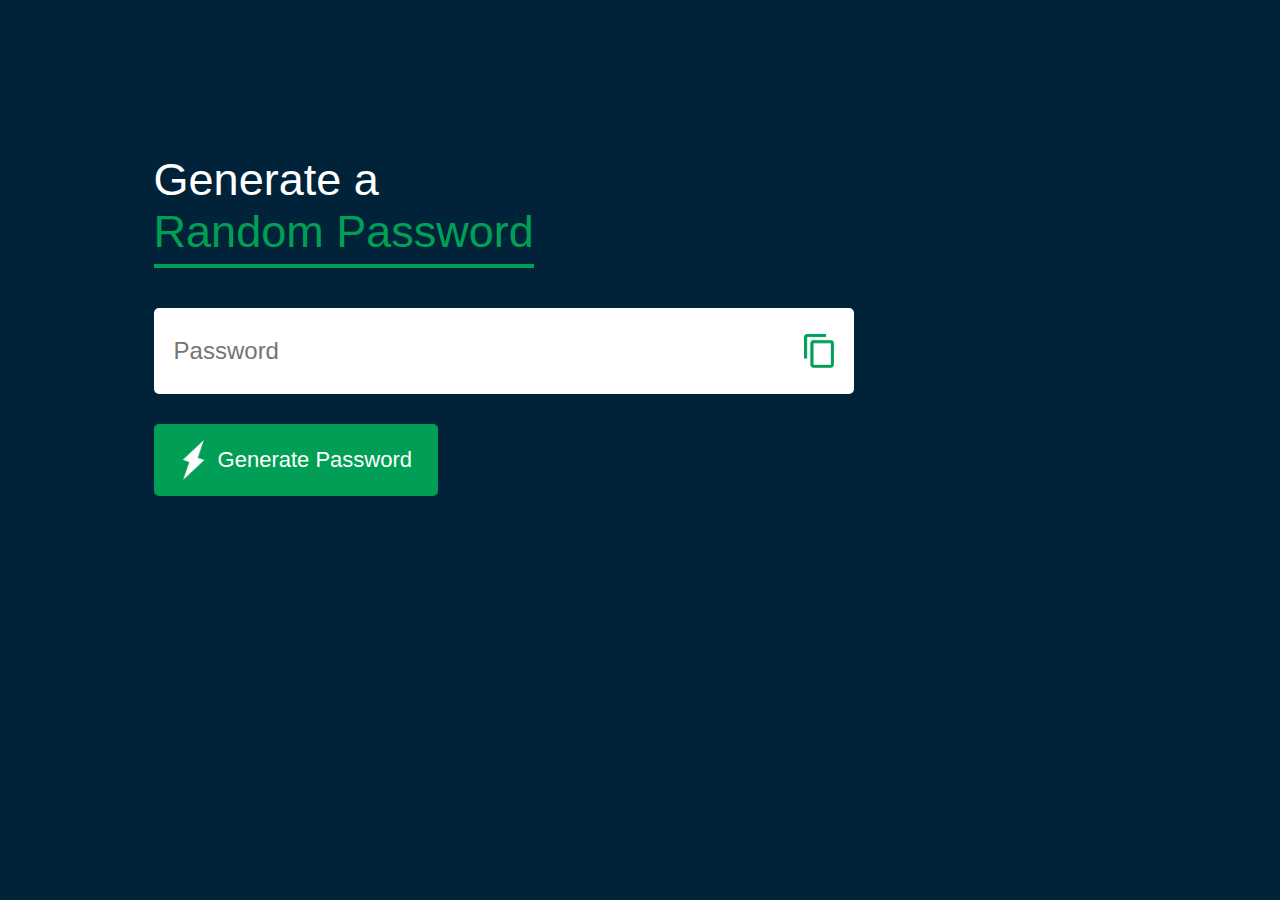
<file: Password Generator/index.html>
<!DOCTYPE html>
<html lang="en">
<head>
    <meta charset="UTF-8">
    <meta name="viewport" content="width=device-width, initial-scale=1.0">
    <title>Random generator</title>
    <link rel="stylesheet" href="./style.css">
</head>
<body>
    <div class="container">
        <h1>Generate a <br> <span>Random Password</span> </h1>
        <div class="display">
            <input type="text" id="password" placeholder="Password">
            <img src="./images/copy.png" onclick="copyPassword()">
        </div>
        <button onclick="createRandomPassword()"><img src="./images/generate.png">Generate Password</button>
    </div>







    <script src="./script.js"></script>
</body>
</html>
</file>
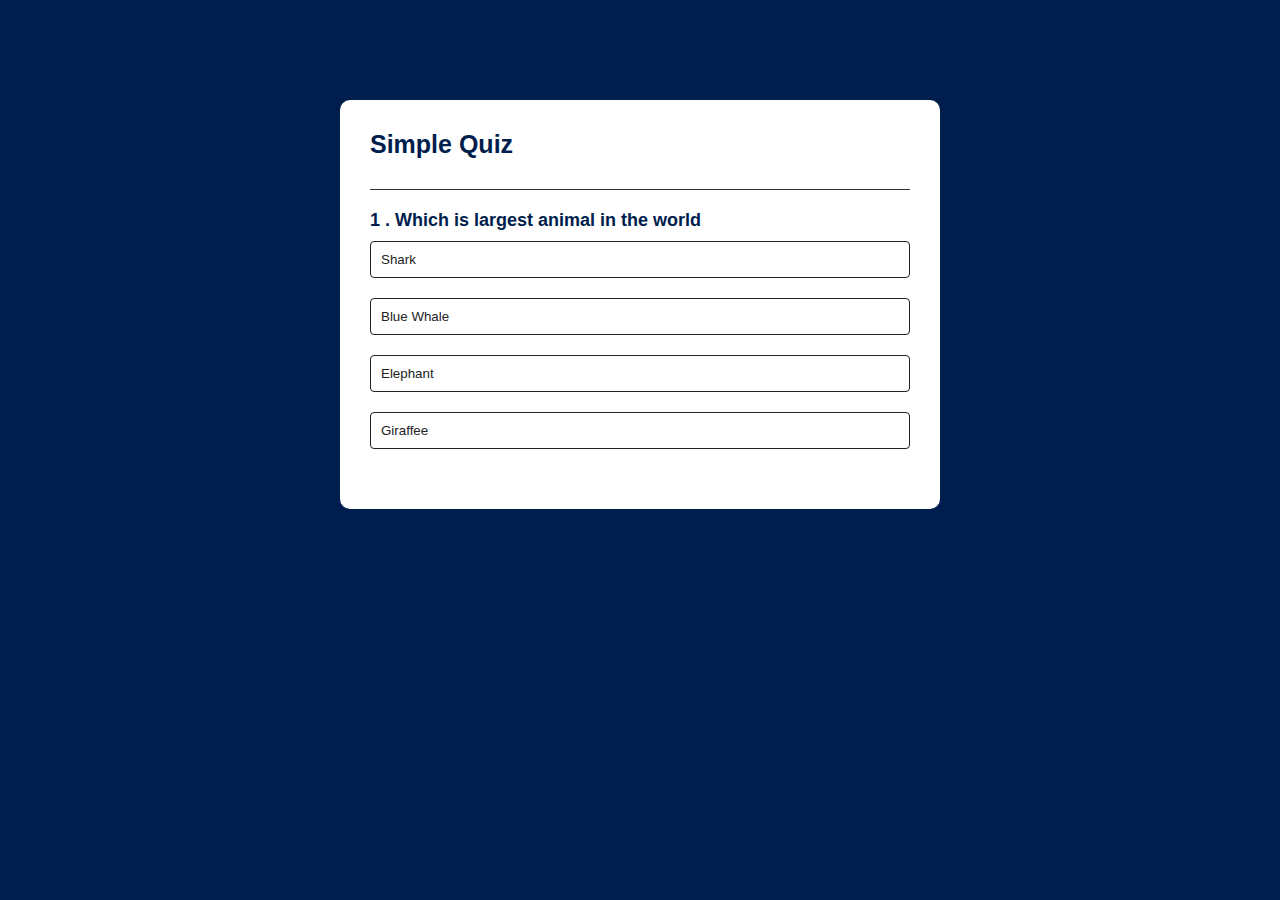
<file: Quiz-app/index.html>
<!DOCTYPE html>
<html lang="en">
<head>
    <meta charset="UTF-8">
    <meta name="viewport" content="width=device-width, initial-scale=1.0">
    <title>Quiz App</title>
    <link rel="stylesheet" href="./style.css">
</head>
<body>
<div class="app">
 <h1>Simple Quiz</h1>
 <div class="quiz">
    <h2 id="question">Question goes here</h2>
    <div id="answer-button">
        <button class="btn">Answer 1</button>
        <button class="btn">Answer 2</button>
        <button class="btn">Answer 3</button>
        <button class="btn">Answer 4</button>
    </div>
    <button id="next-btn">Next</button>
 </div>
</div>









    <script src="./script.js"></script>
</body>
</html>
</file>
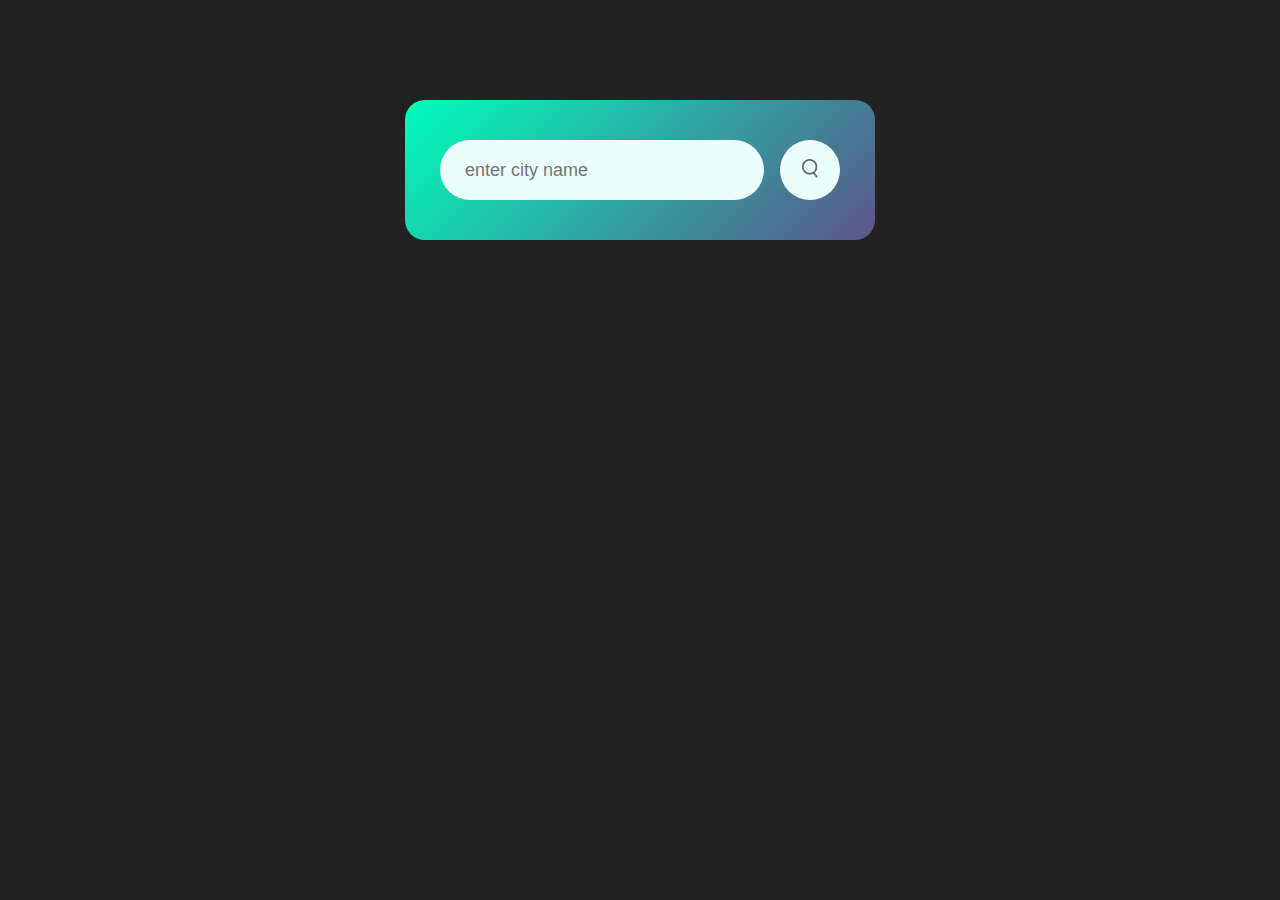
<file: Weather App/index.html>
<!DOCTYPE html>
<html lang="en">
<head>
    <meta charset="UTF-8">
    <meta name="viewport" content="width=device-width, initial-scale=1.0">
    <title>Weather app</title>
    <link rel="stylesheet" href="./style.css">
</head>
<body>
    <div class="card"> 
        <div class="search">
            <input type="text" placeholder="enter city name" spellcheck="false">
            <button><img src="./weather-app-img/search.png"></button>
        </div>
        <div class="error">
            <p>Invalid City Name</p>
        </div>
        <div class="weather">
            <img src="./weather-app-img/rain.png" class="weather-icon">
            <h1 class="temp">22°C</h1>
            <h2 class="city">New York</h2>
            <div class="details">
                <div class="col">
                    <img src="./weather-app-img/humidity.png" >
                    <div>
                        <p class="humidity">50%</p>
                        <p>Humidity</p>
                    </div>
                </div>
                    <div class="col">
                        <img src="./weather-app-img/wind.png" >
                        <div>
                            <p class="wind">15 km/h</p>
                            <p>Wind Speed</p>
                        </div>
                </div>
            </div>
        </div>
    </div>

    <script>
    const apiKey = "71132e805d1906fe814c37fded2540d9";
    const apiUrl = "https://api.openweathermap.org/data/2.5/weather?units=metric&q=";
    const searchBox = document.querySelector(".search input")
    const searchBtn = document.querySelector(".search button")
    const WeatherIcon = document.querySelector(".weather-icon")
    

      async function checkWeather(city){
        const response = await fetch(apiUrl + city + `&appid=${apiKey}`);

        if(response.status == 404){
            document.querySelector(".error").style.display = "block";
            document.querySelector(".weather").style.display = "none";
        } else{
            var data = await response.json();
            document.querySelector(".city").innerHTML = data.name;
        document.querySelector(".temp").innerHTML = Math.round(data.main.temp)  + "°C";
        document.querySelector(".humidity").innerHTML = data.main.humidity + "%";
        document.querySelector(".wind").innerHTML = data.wind.speed+ " km/h";
        if(data.weather[0].main =="Clouds"){
             WeatherIcon.src = "./weather-app-img/clouds.png"
        }else if(data.weather[0].main =="Rain"){
            WeatherIcon.src = "./weather-app-img/rain.png"
        }
        else if(data.weather[0].main =="Clear"){
            WeatherIcon.src = "./weather-app-img/clear.png"
        }
        else if(data.weather[0].main =="Drizzle"){
            WeatherIcon.src = "./weather-app-img/drizzle.png"
        }else if(data.weather[0].main =="Mist"){
            WeatherIcon.src = "./weather-app-img/mist.png"
        }
        document.querySelector(".weather").style.display = "block";
        document.querySelector(".error").style.display = "none";
        }
    }
    searchBtn.addEventListener("click", ()=>{
        checkWeather(searchBox.value);
    })
    </script>
</body>             
</html>
</file>
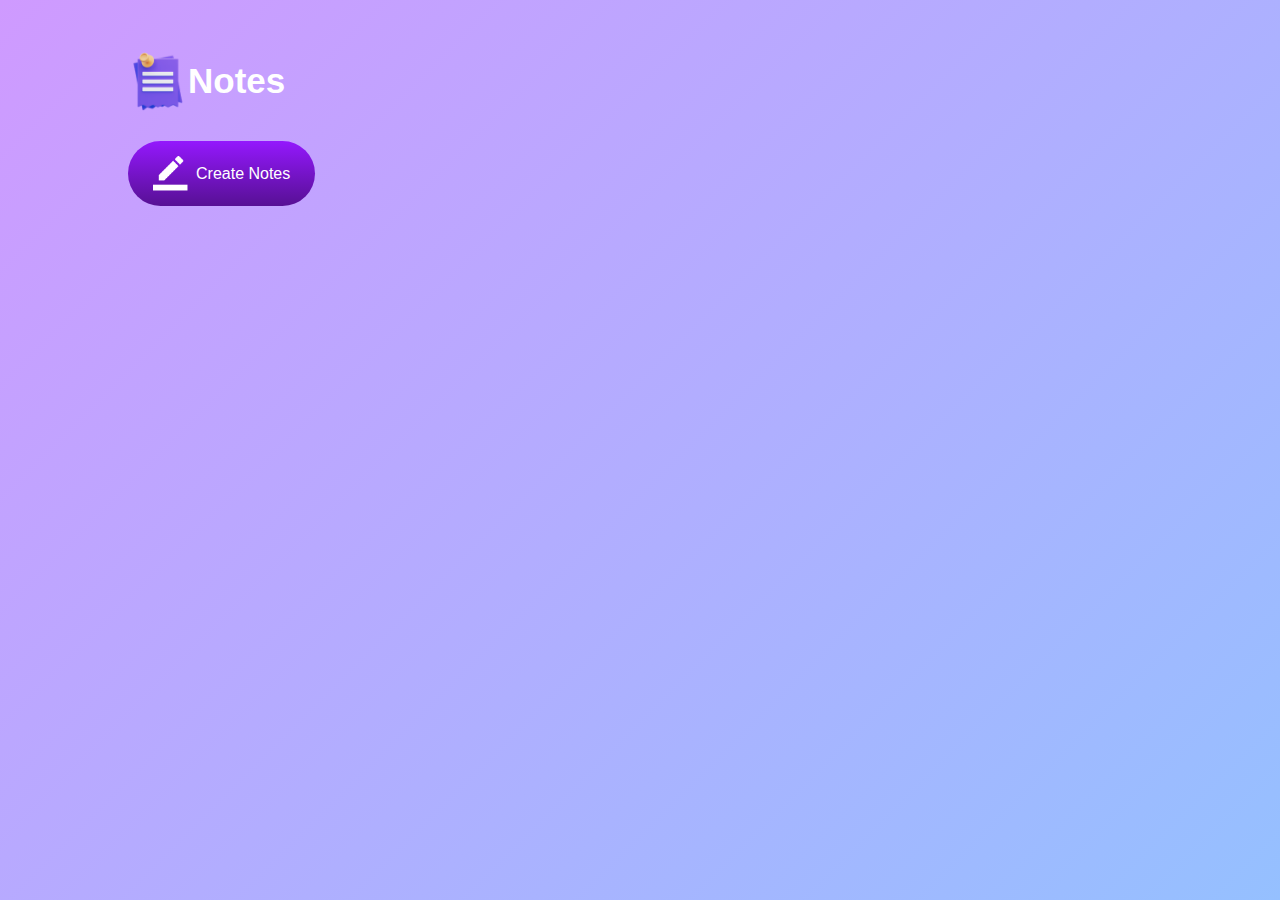
<file: notes-app/notes-app-img/images/index.html>
<!DOCTYPE html>
<html lang="en">
<head>
    <meta charset="UTF-8">
    <meta name="viewport" content="width=device-width, initial-scale=1.0">
    <title>Notes app</title>
    <link rel="stylesheet" href="./style.css">
</head>
<body>
    <div class="container">
    <h1> <img src="./images/notes.png" alt="">Notes</h1>
    <button class="btn"> <img src="./images/edit.png" alt="">Create Notes</button>
    <div class="notes-container">
        <!-- <p contenteditable = "true" class = "input-box">
            <img src="./images/delete.png" alt="">
        </p> -->
    </div>
    </div>




    <script src="./script.js"></script>
</body>
</html>
</file>
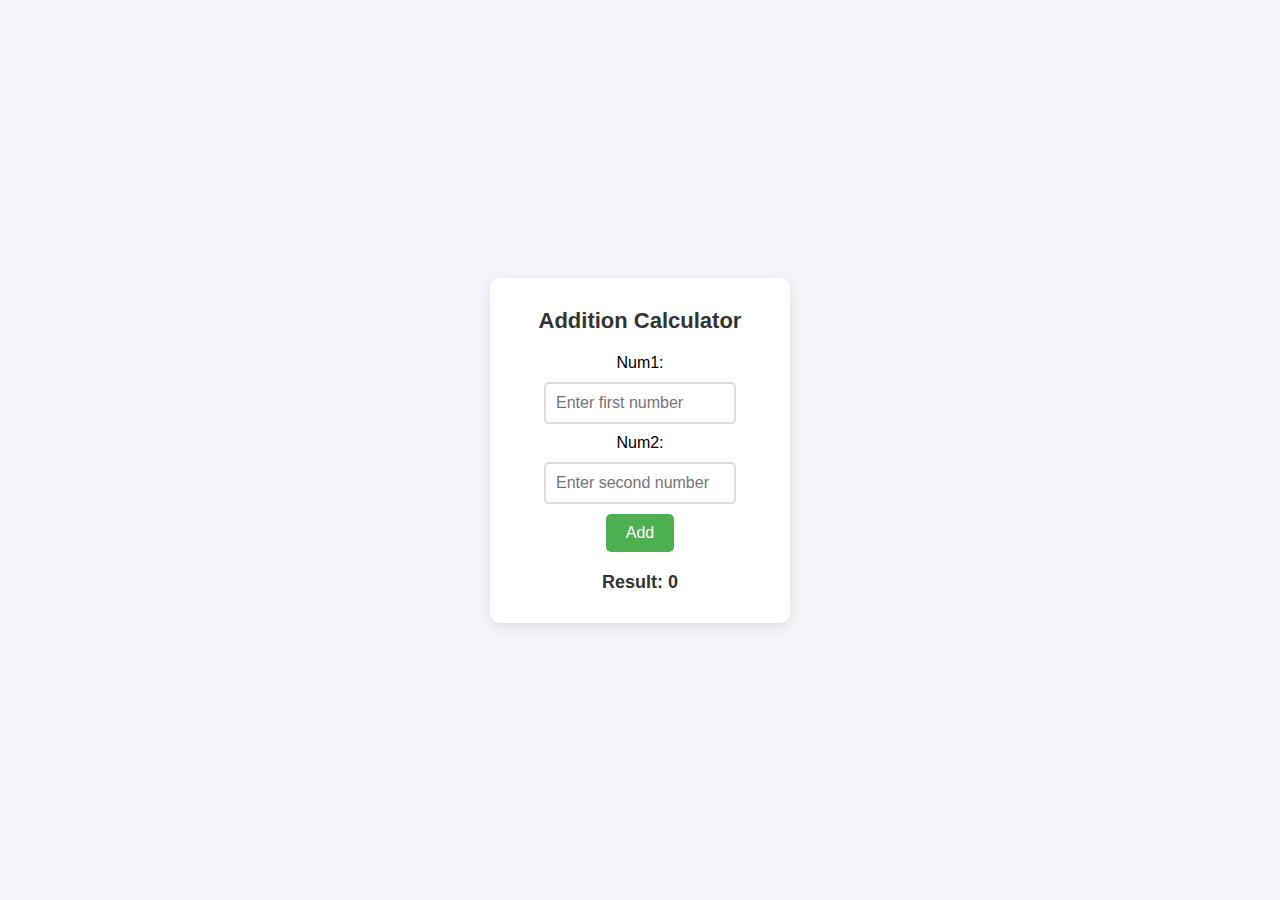
<file: additionCalculator/addcalci.html>
<!DOCTYPE html>
<html lang="en">
<head>
    <meta charset="UTF-8">
    <meta name="viewport" content="width=device-width, initial-scale=1.0">
    <title>Addition Calculator</title>
    <link rel="stylesheet" href="../additionCalculator/addcalci.css">
    
</head>
<body>
    <div class="container">
        <h2>Addition Calculator</h2>
        <div>
            Num1: <input id="num1" type="number" placeholder="Enter first number">
        </div>
        <div>
            Num2: <input id="num2" type="number" placeholder="Enter second number">
        </div>
        <button onclick="add()">Add</button>
        <p id="result">Result: 0</p>
    </div>
<script src="../additionCalculator/addcalci.js"></script>
   
</body>
</html>
</file>
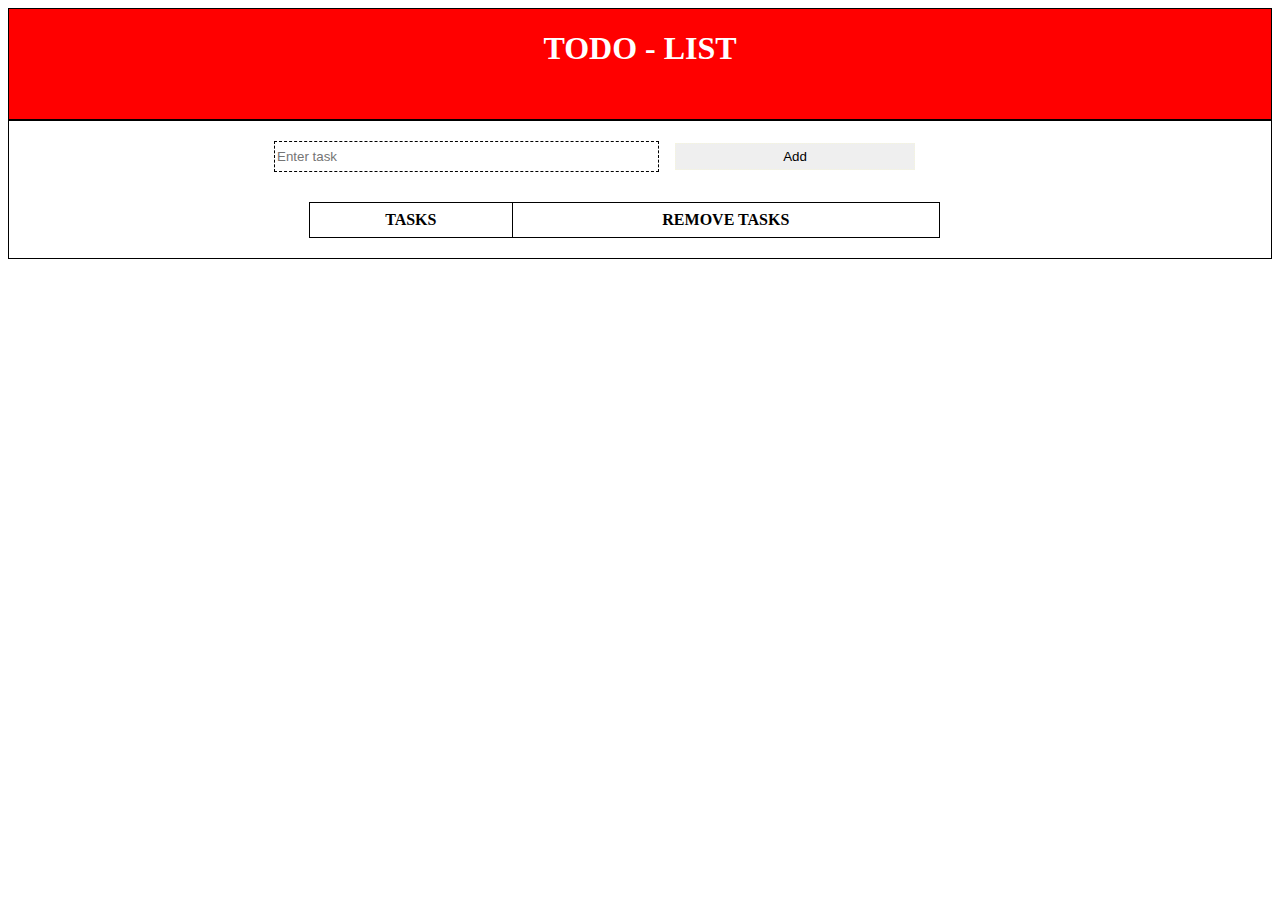
<file: todo/todo.html>
<!DOCTYPE html>
<html lang="en">
<head>
    <meta charset="UTF-8">
    <meta name="viewport" content="width=device-width, initial-scale=1.0">
    <title>TODO List</title>
    <link rel="stylesheet" href="../todo/todo.css">
</head>
<body>
    <div id="head">
        <h1>TODO - LIST</h1>
    </div>
    <div>
        <input id="input" type="text" placeholder="Enter task">
        <button id="but1" onclick="add()">Add</button>
        <table>
            <tr>
                <th> TASKS</th>
                <th> REMOVE TASKS</th>
            </tr>
            <tbody id="table-body">
            </tbody>
        </table>
    </div>

    <script src="../todo/todo.js"></script>
</body>
</html>
</file>
<file: Password Generator/style.css>
* {
    margin: 0;
    padding: 0;
    font-family: 'Poppins', sans-serif;
    box-sizing: border-box;
}
body{
    background-color: #002339;
    color: #fff;
}
.container{
    margin: 12%;
    width: 90%; 
    max-width: 700px;
}
.display{
    width: 100%;
    margin-top: 50px;
    margin-bottom: 30px;
    background-color: white;
    color: #333;
    display: flex;
    align-items: center;
    justify-content: space-between;
    padding: 26px 20px;
    border-radius: 5px;
}
.container h1{
    font-weight: 500;
    font-size: 45px;
}
.container h1 span{
    color: #019f55;
    border-bottom: 4px solid #019f55;
    padding-bottom: 7px;
}

.display img{
    width: 30px;
    cursor: pointer;
}
.display input{
 border: 0;
 outline: 0;
 font-size: 24px;
}
.container button img{
    width: 28px;
    margin-right: 10px;

}
.container button{
    border: 0;
    outline: 0;
    background-color: #019f55;
    color: #fff;
    font-size: 22px;
    font-weight: 300;
    display: flex;
    align-items: center;
    justify-content: center;
    padding: 16px 26px;
    border-radius: 5px;
    cursor: pointer;
}
</file>
<file: Quiz-app/style.css>
* {
    margin: 0;
    padding: 0;
    font-family: 'Poppins', sans-serif;
    box-sizing: border-box;
}
body{
    background-color: #001e4d;
}
.app{
    background-color: white;
    width: 90%;
    max-width: 600px;
    margin: 100px auto 0;
    border-radius: 10px;
    padding: 30px;

    /* height: 8vh;
    width: 50%;
    max-width: 600px;
    margin:100px auto 0 ;
    background-color: white;
    border-radius: 10px; */
}
.app h1{
    font-size: 25px;
    color: #001e4d;
    padding-bottom: 30px ;
    font-weight: 600;
    border-bottom: 1px solid #333;
}
.quiz{
    padding: 20px 0;
}

.quiz h2{
    font-size: 18px;
    color: #001e4d;
    font-weight: 600;
}
.btn{
    background-color: white;
    color: #222;
    font-weight: 500;
    width: 100%;
    border: 1px solid #222;
    padding: 10px;
    margin: 10px 0;
    text-align: left;
    border-radius: 4px;
    cursor: pointer;
    transition: all 0.3s;
}

.btn:hover:not([disabled]){
    background-color: #222;
    color: white;  
}
.btn:disabled{
    cursor: no-drop;
}
#next-btn{
    background-color: #001e4d ;
    color: #fff;
    font-weight: 500;
    width: 150px;
    border: 0;
    padding: 10px;
    margin: 20px auto 0;
    border-radius: 4px;
    cursor: pointer;
    display: none;
}
.correct{
    background-color: #9aeabc;
}

.Incorrect{
    background-color: #ff9393;
}
</file>
<file: Weather App/style.css>
*{
    margin: 0;
    padding: 0;
    font-family: 'Poppins', sans-serif;
    box-sizing: border-box;
}
body{
    background: #222;
}
 .card{
    width: 50%;
    max-width: 470px;
    background: linear-gradient(135deg, #00feba, #5b548a);
    color: #fff;
    margin: 100px auto 0;
    border-radius: 20px;
    padding: 40px 35px;
    text-align: center;
}
.search{
    width: 100%;
    display: flex;
    align-items: center;
    justify-content: space-between;
}
.search input{
    border: 0;
    outline: 0;
    background: #ebfffc;
    color: #555 ;
    padding: 10px 25px;
    height: 60px;
    border-radius: 30px;
    flex: 1;
    margin-right: 16px;
    font-size: 18px;
}
.search button{
    border: 0;
    outline: 0;
    background: #ebfffc;
    border-radius: 50%;
    width: 60px;
    height: 60px;
    cursor: pointer;
}
.search button img{
    width: 16px;
}
.weather-icon{
    width: 170px;
    margin-top: 30px;
}
.weather h1{
    font-size: 80px;
    font-weight: 500;
}
.weather h2{
    font-size: 45px;
    font-weight: 400;
    margin-top: -10px;
}
.details {
    display: flex;
    align-items: center;
    justify-content: space-between;
    padding: 0 20px;
    margin-top: 50px;
}
.col{
    display: flex;
    align-items: center;
    text-align: left;
}
.col img{
    width: 40px;
    margin-right: 10px;
}
.humidity, .wind{
    font-size: 28px;
    margin-top: -6px;
}
.weather{
    display: none;
}
.error{
    text-align: left;
    margin: left;
    font-size: 14px;
    margin-top: 10px;
    display: none;
}
</file>
<file: notes-app/notes-app-img/images/style.css>
* {
    margin: 0;
    padding: 0;
    font-family: 'Poppins', sans-serif;
    box-sizing: border-box;
}
.container{
    width: 100%;
    min-height: 100vh;
    background: linear-gradient(135deg, #cf9aff, #95c0ff);
    color: #fff;
    padding-top: 4%;
    padding-left: 10%;
}
.container h1 {
 display: flex;
 align-items: center;
 font-size: 35px;
 font-weight: 600;
}
.container h1 img {
    width: 60px;
}
.container button img{
    width: 35px;
    margin-right: 8px;

}
.container button {
    display: flex;
    align-items: center;
    background: linear-gradient(#9418fd, #571094);
    color: #fff;
    font-size: 16px;
    outline: 0;
    border: 0;
    border-radius: 40px;
    padding: 15px 25px;
    margin: 30px 0 20px;
    cursor: pointer;
}
.input-box{
    position: relative;
    width: 100%;
    max-width: 500px;
    min-height: 150px;
    background: #fff;
    color: #333;
    padding: 20px;
    margin: 20px 0;
    outline: none;
    border-radius: 5px;
}
.input-box img {
    width: 25px;
    position: absolute;
    bottom: 15px;
    right: 15px;
    cursor: pointer;
}
</file>
<file: additionCalculator/addcalci.css>
* {
            margin: 0;
            padding: 0;
            box-sizing: border-box;
        }
        body {
            font-family: 'Arial', sans-serif;
            background-color: #f4f6f9;
            display: flex;
            justify-content: center;
            align-items: center;
            height: 100vh;
        }
        .container {
            background-color: #fff;
            padding: 30px;
            border-radius: 10px;
            box-shadow: 0 4px 15px rgba(0, 0, 0, 0.1);
            text-align: center;
            width: 300px;
        }
        h2 {
            margin-bottom: 20px;
            font-size: 22px;
            color: #333;
        }
        input[type="number"] {
            padding: 10px;
            width: 80%;
            margin: 10px 0;
            border: 2px solid #ddd;
            border-radius: 5px;
            font-size: 16px;
        }
        button {
            padding: 10px 20px;
            background-color: #4CAF50;
            color: white;
            border: none;
            border-radius: 5px;
            cursor: pointer;
            font-size: 16px;
            transition: background-color 0.3s ease;
        }
        button:hover {
            background-color: #45a049;
        }
        p {
            margin-top: 20px;
            font-size: 18px;
            font-weight: bold;
            color: #333;
        }
</file>
<file: todo/todo.css>
body{
    background-color: white;
}
#head{
    border: 1px solid black;
    color: white;
    background-color: red;
    height: 10vh;
}
h1{
    text-align: center;
}
div{
    height: auto;
    border: 1px solid black;
    padding-bottom: 20px;
}
#input{
    width: 30%;
    margin-top: 20px;
    margin-left: 21%;
    min-height: 3vh;
    border: 1px dashed black;
}
#but1{
    margin-left: 1%;
    border: 1px dotted beige;
    min-height: 3vh;
    width: 19%;
}
#but1:hover{
    background-color: red;
    color: white;
}
table{
    width: 50%;
    border-collapse: collapse;
    margin-top: 30px;
    margin-left: 300px;
}
th, td{
  border: 1px solid black;
  padding: 8px;
  text-align: center;
}
.delete-btn{
    background-color: red;
    color: white;
    border: none;
    cursor: pointer;
    padding: 5px 10px;
}
.delete-btn:hover{
    background-color: darkred;
}
</file>
